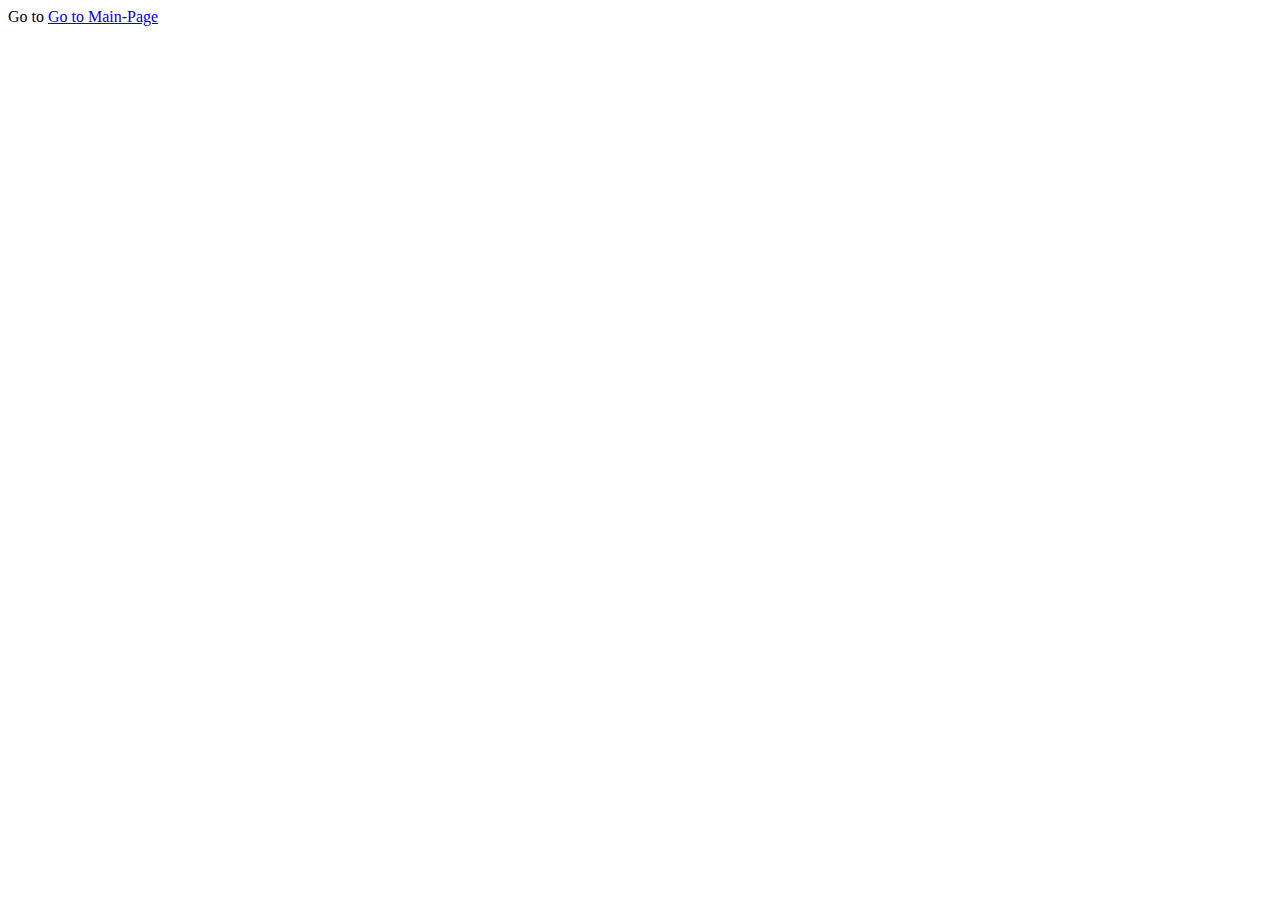
<file: index.html>
<!DOCTYPE html>
<html>
<head>
	<meta charset="utf-8">
	<meta name="viewport" content="width=device-width, initial-scale=1">
	<title>GitHub Index</title>
</head>
<body>
Go to <a href="Main-Page.html">Go to Main-Page</a>
</body>
</html>
</file>
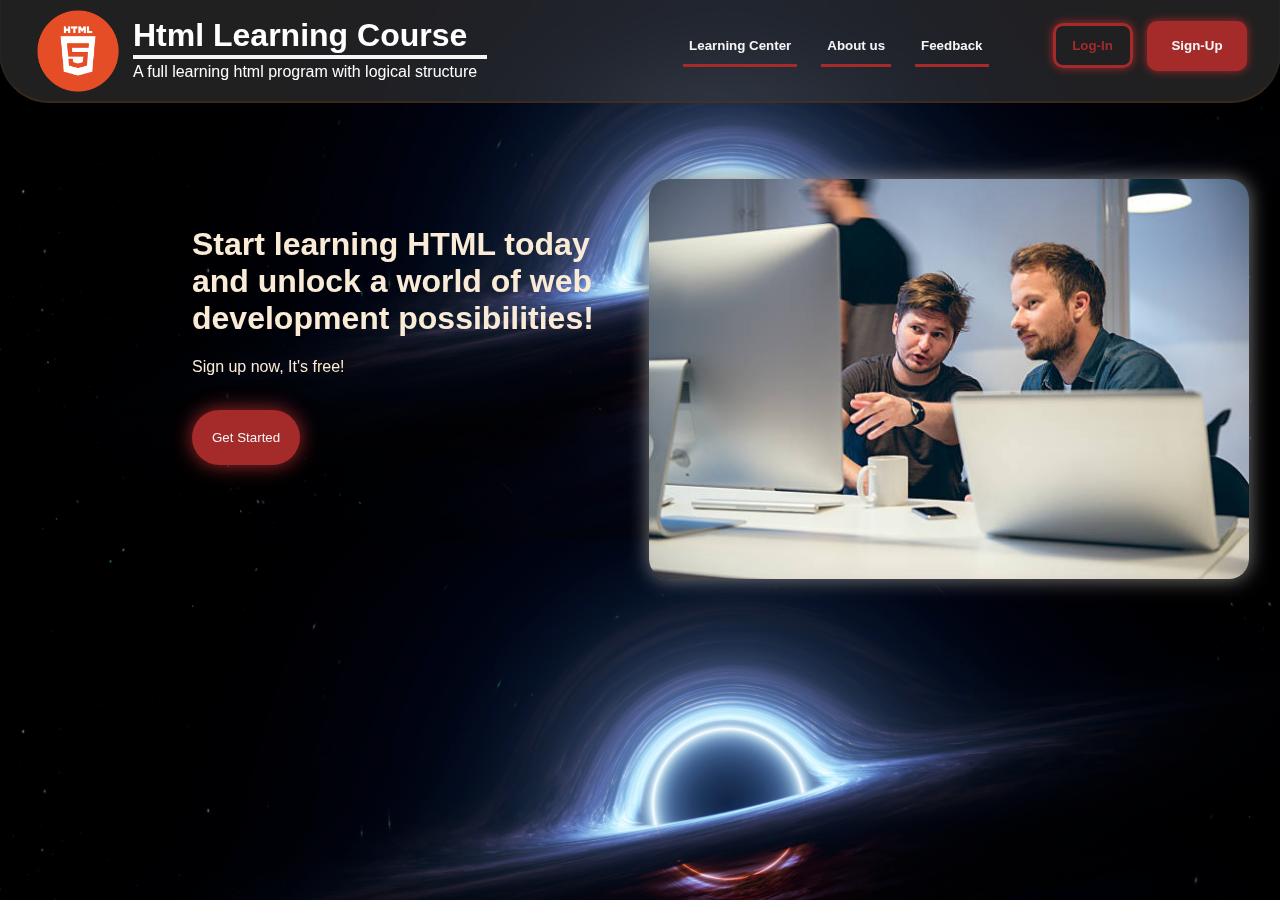
<file: Main-Page.html>
<!DOCTYPE html>
<html>
<head>
	<meta charset="utf-8">
	<meta name="viewport" content="width=device-width, initial-scale=1">
	<link rel="stylesheet" type="text/css" href="StyleSheets\Main-Page.css">
	
	<title>HTML Learning Course | HTML Structure</title>
</head>
<body>

<fieldset class="header">
<a class="Home-Page-Button" href="Main-Page.html">
<img class="logo" src="Sources\logo.png" width="90">
</a>

<div align="left" class="left-element">
<a class="Home-Page-Button" href="Main-Page.html" width=" 50">
<h1 unselectable="on" class="Title">Html Learning Course</h1>
<hr align="left">
<p class="Title">A full learning html program with logical structure</p>
</a>
</div>
<div align="right" class="right-element">
	<a href="Pages\Start-Page.html"><button class="Navigation">Learning Center</button></a>
	<a href="Pages\About-Us.html"><button class="Navigation">About us</button></a>
	<a href="Pages\Feedback-Page.html"><button class="Navigation" id="Feedback">Feedback</button></a>
<a href="Pages\Log-In.html">
	<button class="login">
		Log-In
	</button>
</a>
<a href="Pages\Sign-Up.html">
	<button class="signup">
		Sign-Up
	</button>
</a>
</div>
</fieldset>




<fieldset class="wholecontainer">
<div class="TextElements">
<h1 >Start learning HTML today<br>and unlock a world of web<br> development possibilities!</h1>
<p>Sign up now, It's free!</p>
<br>
<a href="Pages/Sign-Up.html"><button class="GetStartedButton">Get Started</button></a>
</div>
<img class= "Main-Page-Picture" src="Sources/Main-Page-Picture.jpg">
</fieldset>
</body>
</html>
</file>
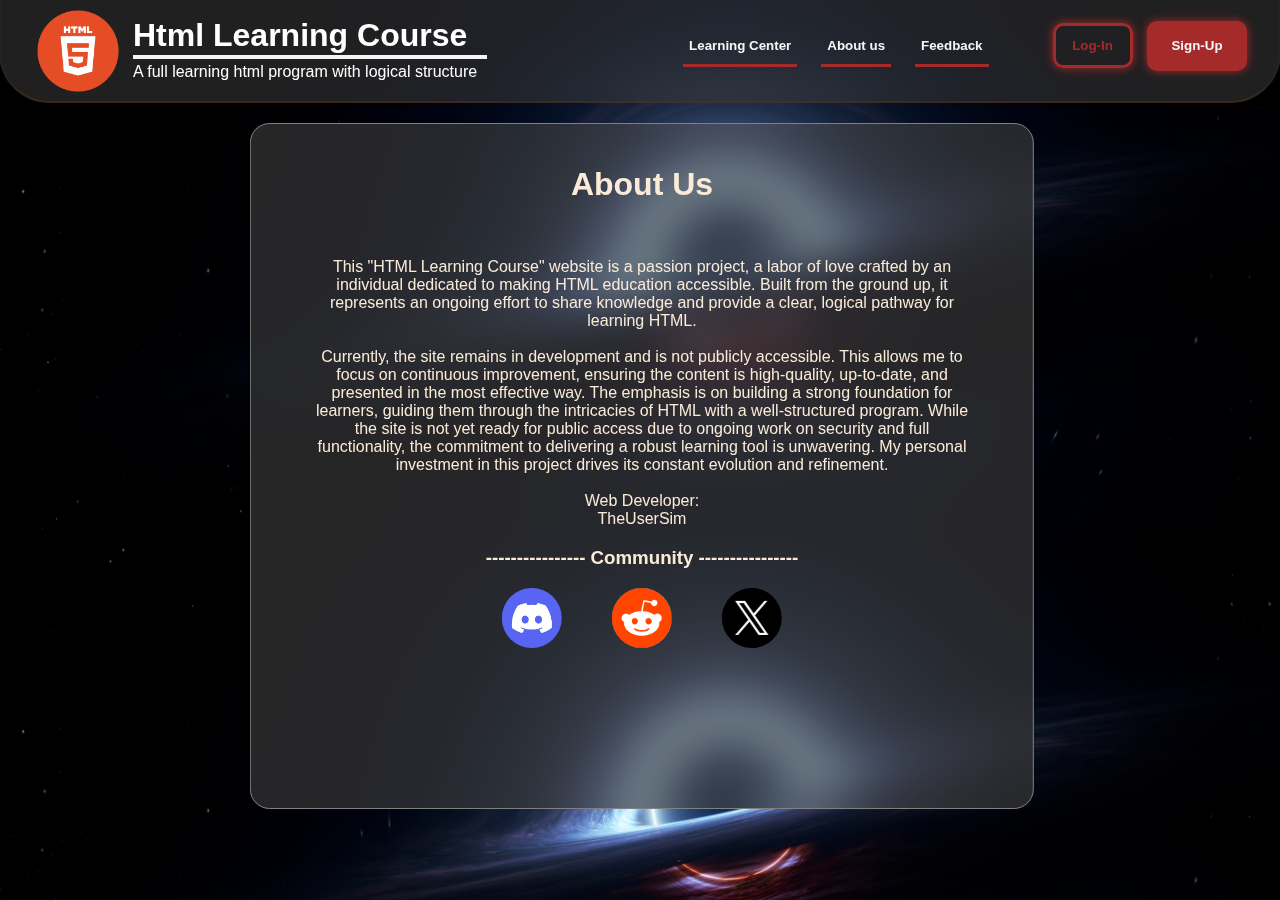
<file: Pages/About-Us.html>
<!DOCTYPE html>
<html>
<head>
	<meta charset="utf-8">
	<meta name="viewport" content="width=device-width, initial-scale=1">
	<link rel="stylesheet" type="text/css" href="..\StyleSheets\About-Us.css">
	<title>HTML Learning Course | About Us</title>
</head>
<body>

<fieldset class="header">
<a class="Home-Page-Button" href="../Main-Page.html">
<img class="logo" src="..\Sources\logo.png" width="90">
</a>

<div align="left" class="left-element">
<a class="Home-Page-Button" href="../Main-Page.html" width=" 50">
<h1 unselectable="on" class="Title">Html Learning Course</h1>
<hr align="left">
<p class="Title">A full learning html program with logical structure</p>
</a>
</div>

<div align="right" class="right-element">
	<a href="Start-Page.html"><button class="Navigation">Learning Center</button></a>
	<a href="About-Us.html"><button class="Navigation">About us</button></a>
	<a href="Feedback-Page.html"><button class="Navigation" id="Feedback">Feedback</button></a>

<a href="Log-In.html">
	<button class="login">
		Log-In
	</button>
</a>
<a href="Sign-Up.html">
	<button class="signup">
		Sign-Up
	</button>
</a>
</div>
</fieldset>

<div class="wholecontainer" align="center">
<fieldset class="midcontents">
<div class="mid-contents">
	<h1 align="center">About Us</h1><br>
	<p>This "HTML Learning Course" website is a passion project, a labor of love crafted by an individual dedicated to making HTML education accessible.  Built from the ground up, it represents an ongoing effort to share knowledge and provide a clear, logical pathway for learning HTML.
		<br>
		<br>
Currently, the site remains in development and is not publicly accessible. This allows me to focus on continuous improvement, ensuring the content is high-quality, up-to-date, and presented in the most effective way.  The emphasis is on building a strong foundation for learners, guiding them through the intricacies of HTML with a well-structured program. While the site is not yet ready for public access due to ongoing work on security and full functionality, the commitment to delivering a robust learning tool is unwavering.  My personal investment in this project drives its constant evolution and refinement.
<br><br>
Web Developer:
<br>
TheUserSim</p>
	<h3>---------------- Community ----------------</h3>
	<a href="Not-Available.html" target="_blank"><button class="CommunityLink"><img src="..\Sources\Discord-Logo.png" class="CommunityLogo" width="60" alt="Discord"></button></a>
	<a href="Not-Available.html" target="_blank"><button class="CommunityLink"><img src="..\Sources\Reddit-Logo.png" class="CommunityLogo" width="60" alt="Reddit"></button></a>
	<a href="Not-Available.html" target="_blank"><button class="CommunityLink"><img src="..\Sources\X-Logo.jpg" class="CommunityLogo" width="60" alt="Twitter"></button></a>
</div>
</fieldset>
</body>
</html>
</file>
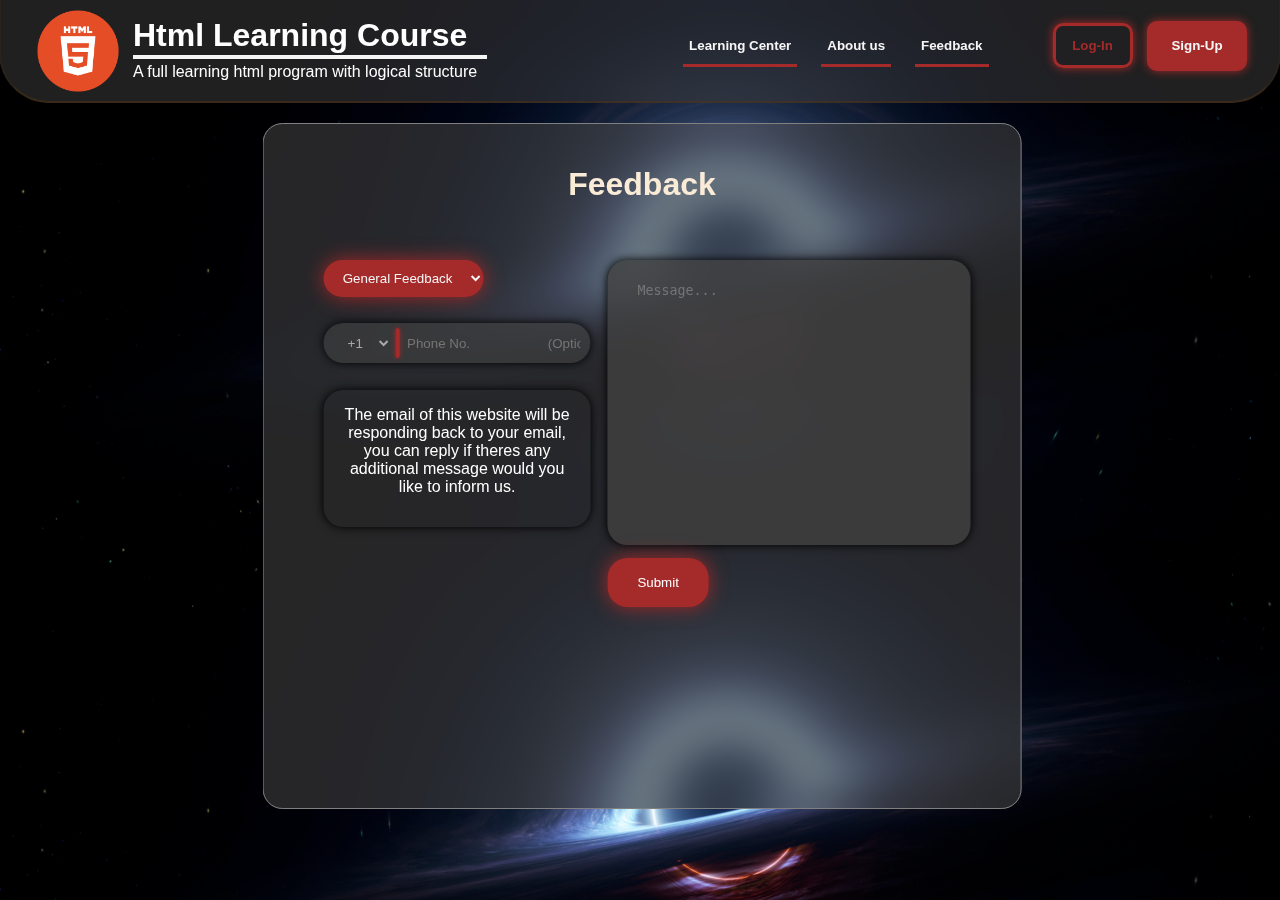
<file: Pages/Feedback-Page.html>
<!DOCTYPE html>
<html>
<head>
	<meta charset="utf-8">
	<meta name="viewport" content="width=device-width, initial-scale=1">
	<link rel="stylesheet" type="text/css" href="..\StyleSheets\Feedback-Page.css">
	<title>HTML Learning Course | Feedback</title>
</head>
<body>

<fieldset class="header">
<a class="Home-Page-Button" href="../Main-Page.html">
<img class="logo" src="..\Sources\logo.png" width="90">
</a>

<div align="left" class="left-element">
<a class="Home-Page-Button" href="../Main-Page.html" width=" 50">
<h1 unselectable="on" class="Title">Html Learning Course</h1>
<hr align="left">
<p class="Title">A full learning html program with logical structure</p>
</a>
</div>

<div align="right" class="right-element">
	<a href="Start-Page.html"><button class="Navigation">Learning Center</button></a>
	<a href="About-Us.html"><button class="Navigation">About us</button></a>
	<a href="Feedback-Page.html"><button class="Navigation" id="Feedback">Feedback</button></a>

<a href="Log-In.html">
	<button class="login">
		Log-In
	</button>
</a>
<a href="Sign-Up.html">
	<button class="signup">
		Sign-Up
	</button>
</a>
</div>

</fieldset>

<div class="wholecontainer">
<fieldset class="midcontents">
<div class="mid-contents">
	<h1 align="center" style="color: antiquewhite;">Feedback</h1><br>
	<br>
	<form>
	<select class="Select">
		<option class="Option">General Feedback</option>
		<option class="Option">Bug Report</option>
		<option class="Option">Suggestion</option>
		<option class="Option">Content Request</option>
	</select>
	<div class="PhoneNumber">
	<hr class="InputNumberSeparation">
	<select class="CountryCode">
        <option value="+1">+1</option>
<option value="+1">+1</option>
<option value="+20">+20</option>
<option value="+212">+212</option>
<option value="+213">+213</option>
<option value="+216">+216</option>
<option value="+218">+218</option>
<option value="+220">+220</option>
<option value="+221">+221</option>
<option value="+222">+222</option>
<option value="+223">+223</option>
<option value="+224">+224</option>
<option value="+225">+225</option>
<option value="+226">+226</option>
<option value="+227">+227</option>
<option value="+228">+228</option>
<option value="+229">+229</option>
<option value="+230">+230</option>
<option value="+231">+231</option>
<option value="+232">+232</option>
<option value="+233">+233</option>
<option value="+234">+234</option>
<option value="+235">+235</option>
<option value="+236">+236</option>
<option value="+237">+237</option>
<option value="+238">+238</option>
<option value="+239">+239</option>
<option value="+240">+240</option>
<option value="+241">+241</option>
<option value="+242">+242</option>
<option value="+243">+243</option>
<option value="+244">+244</option>
<option value="+245">+245</option>
<option value="+246">+246</option>
<option value="+247">+247</option>
<option value="+248">+248</option>
<option value="+249">+249</option>
<option value="+250">+250</option>
<option value="+251">+251</option>
<option value="+252">+252</option>
<option value="+253">+253</option>
<option value="+254">+254</option>
<option value="+255">+255</option>
<option value="+256">+256</option>
<option value="+257">+257</option>
<option value="+258">+258</option>
<option value="+259">+259</option>
<option value="+260">+260</option>
<option value="+261">+261</option>
<option value="+262">+262</option>
<option value="+263">+263</option>
<option value="+264">+264</option>
<option value="+265">+265</option>
<option value="+266">+266</option>
<option value="+267">+267</option>
<option value="+268">+268</option>
<option value="+269">+269</option>
<option value="+27">+27</option>
<option value="+290">+290</option>
<option value="+291">+291</option>
<option value="+297">+297</option>
<option value="+298">+298</option>
<option value="+299">+299</option>
<option value="+30">+30</option>
<option value="+31">+31</option>
<option value="+32">+32</option>
<option value="+33">+33</option>
<option value="+34">+34</option>
<option value="+350">+350</option>
<option value="+351">+351</option>
<option value="+352">+352</option>
<option value="+353">+353</option>
<option value="+354">+354</option>
<option value="+355">+355</option>
<option value="+356">+356</option>
<option value="+357">+357</option>
<option value="+358">+358</option>
<option value="+359">+359</option>
<option value="+36">+36</option>
<option value="+370">+370</option>
<option value="+371">+371</option>
<option value="+372">+372</option>
<option value="+373">+373</option>
<option value="+374">+374</option>
<option value="+375">+375</option>
<option value="+376">+376</option>
<option value="+377">+377</option>
<option value="+378">+378</option>
<option value="+379">+379</option>
<option value="+380">+380</option>
<option value="+381">+381</option>
<option value="+382">+382</option>
<option value="+385">+385</option>
<option value="+386">+386</option>
<option value="+387">+387</option>
<option value="+389">+389</option>
<option value="+39">+39</option>
<option value="+40">+40</option>
<option value="+41">+41</option>
<option value="+420">+420</option>
<option value="+421">+421</option>
<option value="+423">+423</option>
<option value="+43">+43</option>
<option value="+44">+44</option>
<option value="+45">+45</option>
<option value="+46">+46</option>
<option value="+47">+47</option>
<option value="+48">+48</option>
<option value="+49">+49</option>
<option value="+500">+500</option>
<option value="+501">+501</option>
<option value="+502">+502</option>
<option value="+503">+503</option>
<option value="+504">+504</option>
<option value="+505">+505</option>
<option value="+506">+506</option>
<option value="+507">+507</option>
<option value="+508">+508</option>
<option value="+509">+509</option>
<option value="+51">+51</option>
<option value="+52">+52</option>
<option value="+53">+53</option>
<option value="+54">+54</option>
<option value="+55">+55</option>
<option value="+56">+56</option>
<option value="+57">+57</option>
<option value="+58">+58</option>
<option value="+590">+590</option>
<option value="+591">+591</option>
<option value="+592">+592</option>
<option value="+593">+593</option>
<option value="+594">+594</option>
<option value="+595">+595</option>
<option value="+596">+596</option>
<option value="+597">+597</option>
<option value="+598">+598</option>
<option value="+599">+599</option>
<option value="+60">+60</option>
<option value="+61">+61</option>
<option value="+62">+62</option>
<option value="+63">+63</option>
<option value="+64">+64</option>
<option value="+65">+65</option>
<option value="+66">+66</option>
<option value="+670">+670</option>
<option value="+671">+671</option>
<option value="+672">+672</option>
<option value="+673">+673</option>
<option value="+674">+674</option>
<option value="+675">+675</option>
<option value="+676">+676</option>
<option value="+677">+677</option>
<option value="+678">+678</option>
<option value="+679">+679</option>
<option value="+680">+680</option>
<option value="+681">+681</option>
<option value="+682">+682</option>
<option value="+683">+683</option>
<option value="+684">+684</option>
<option value="+685">+685</option>
<option value="+686">+686</option>
<option value="+687">+687</option>
<option value="+688">+688</option>
<option value="+689">+689</option>
<option value="+690">+690</option>
<option value="+691">+691</option>
<option value="+692">+692</option>
<option value="+693">+693</option>
<option value="+694">+694</option>
<option value="+695">+695</option>
<option value="+696">+696</option>
<option value="+697">+697</option>
<option value="+698">+698</option>
<option value="+699">+699</option>
<option value="+800">+800</option>
<option value="+808">+808</option>
<option value="+81">+81</option>
<option value="+82">+82</option>
<option value="+84">+84</option>
<option value="+850">+850</option>
<option value="+852">+852</option>
<option value="+853">+853</option>
<option value="+855">+855</option>
<option value="+856">+856</option>
<option value="+86">+86</option>
<option value="+870">+870</option>
<option value="+878">+878</option>
<option value="+880">+880</option>
<option value="+881">+881</option>
<option value="+882">+882</option>
<option value="+883">+883</option>
<option value="+886">+886</option>
<option value="+888">+888</option>
<option value="+90">+90</option>
<option value="+91">+91</option>
<option value="+92">+92</option>
<option value="+93">+93</option>
<option value="+94">+94</option>
<option value="+95">+95</option>
<option value="+960">+960</option>
<option value="+961">+961</option>
<option value="+962">+962</option>
<option value="+963">+963</option>
<option value="+964">+964</option>
<option value="+965">+965</option>
<option value="+966">+966</option>
<option value="+967">+967</option>
<option value="+968">+968</option>
<option value="+969">+969</option>
<option value="+970">+970</option>
<option value="+971">+971</option>
<option value="+972">+972</option>
<option value="+973">+973</option>
<option value="+974">+974</option>
<option value="+975">+975</option>
<option value="+976">+976</option>
<option value="+977">+977</option>
<option value="+978">+978</option>
<option value="+979">+979</option>
<option value="+98">+98</option>
<option value="+992">+992</option>
<option value="+993">+993</option>
<option value="+994">+994</option>
<option value="+995">+995</option>
<option value="+996">+996</option>
<option value="+998">+998</option>
<option value="+999">+999</option>
	</select>
	<input class="PhoneInput" type="text" placeholder="Phone No.                     (Optional)">
	</div>
	<div class="Reminder">
		<p>The email of this website will be responding back to your email, you can reply if theres any additional message would you like to inform us.</p>
	</div>
	<textarea class="Message" placeholder="Message..." required></textarea>
	<br>
	<button class="Send">Submit</button>
	</form>
</div>
</fieldset>


</body>
</html>
</file>
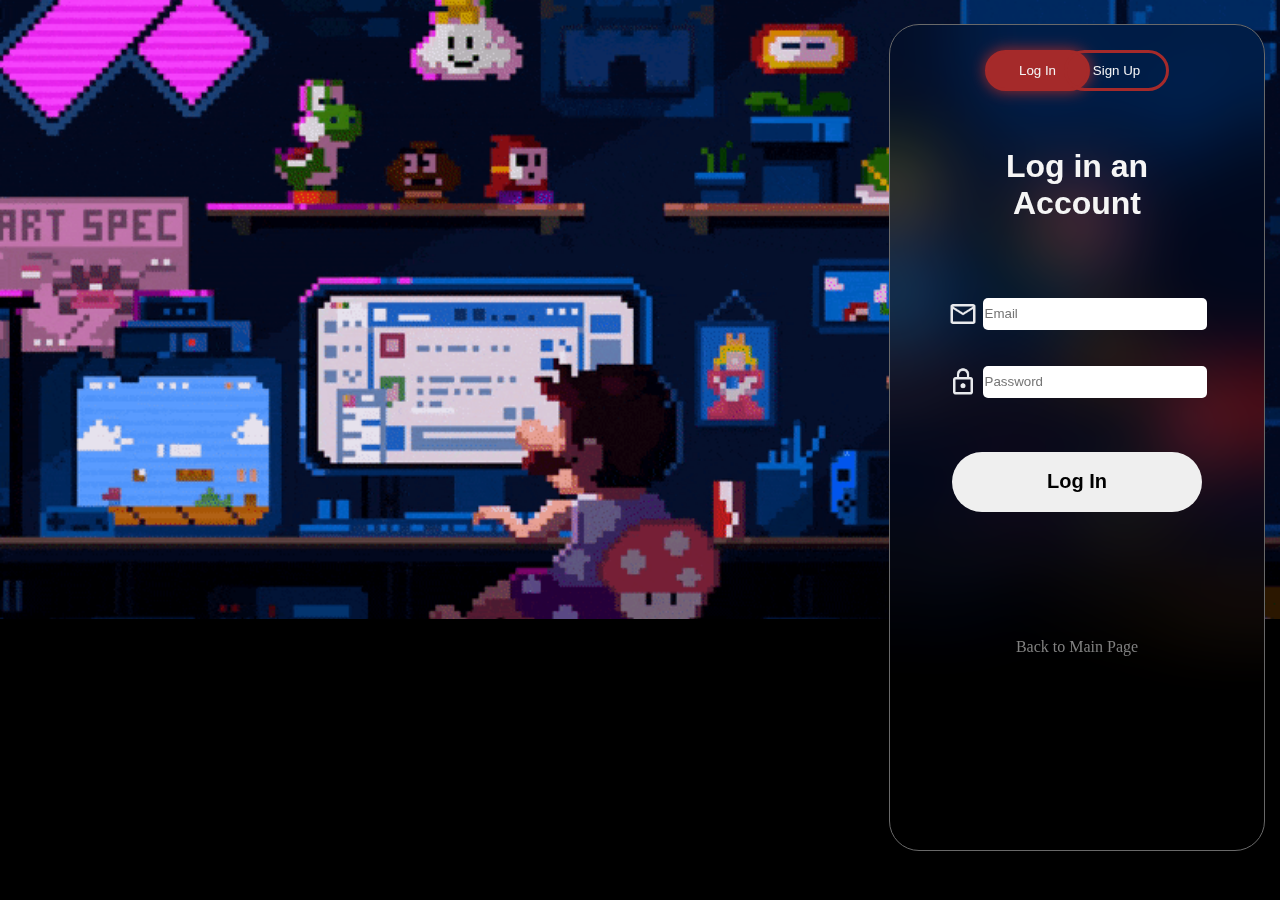
<file: Pages/Log-In.html>
<!DOCTYPE html>
<html>
<head>
	<meta charset="utf-8">
	<meta name="viewport" content="width=device-width, initial-scale=1">
	<link rel="stylesheet" type="text/css" href="..\StyleSheets\Log-In.css">
	<title>HTML Learning Course | Log In</title>
</head>
<body>
	<fieldset class="FormContainer" align="center">
		<button class="LogIn">
			Log In
		</button>
		<a href="Sign-Up.html"><button class="Register">
			Sign Up
		</button></a>
		<br><br><br>
		<h1>Log in an<br> Account</h1><br><br><br>
		<form>
		<img src="..\Sources\Mail.png" width="30" class="Icons" align="center"><input type="email" placeholder="Email" required><br><br><br>
		<img src="..\Sources\Lock.png" width="30" class="Icons" align="center"><input type="Password" placeholder="Password" required><br><br><br><br>
		<a href="Not-Available.html"><button class="RegisterButton">Log In</button></a><br><br><br><br><br><br><br><br>
		</form>
		<a class="MainPage" href="../Main-Page.html">Back to Main Page</a>
</fieldset>
</video>
</body>
</html>
</file>
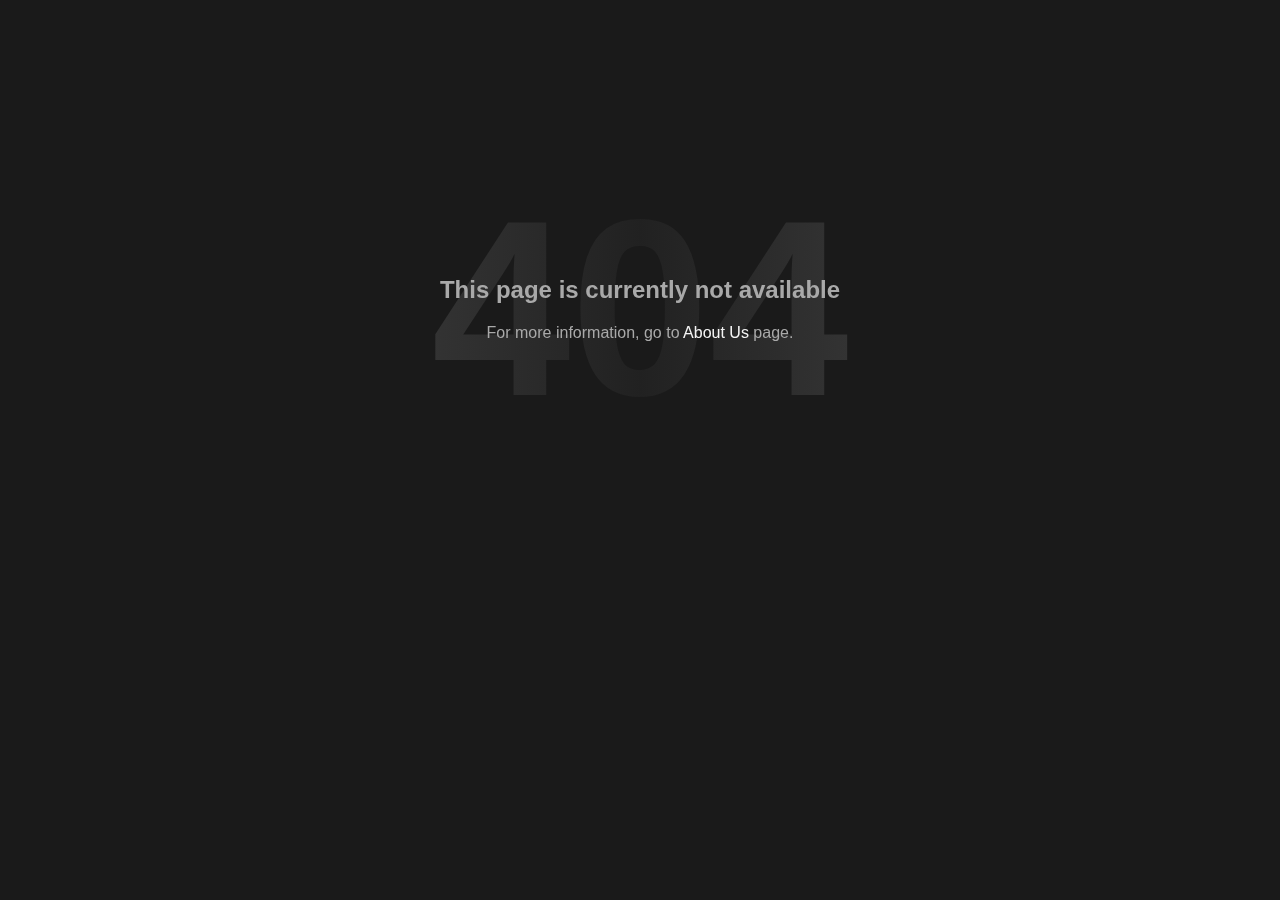
<file: Pages/Not-Available.html>
<!DOCTYPE html>
<html>
<head>
	<meta charset="utf-8">
	<meta name="viewport" content="width=device-width, initial-scale=1">
	<title>Unavailable</title>
</head>
<body>
	<style type="text/css">
		body {
			user-select: none;
			background-color: hsl(0, 0%, 10%);
			font-family: sans-serif;
			display: flex;
			justify-content: center;
			align-items: center;
			min-height: 600px;
		}

		fieldset {
			border: none;
			height: 100px;
			color: darkgrey;
		}

		a {
			text-decoration: none;
			color: whitesmoke;
		}

		h1 {
			font-size: 250px;
			position: fixed;
			z-index: -1;
			background-image: linear-gradient(to right, hsl(0, 0%, 20%), hsl(0, 0%, 13%), hsl(0, 0%, 20%));
			-webkit-background-clip: text;
			color: transparent;
		}
	</style>
<h1>404</h1>
<fieldset align="center">
<h2>This page is currently not available</h2>
<p>For more information, go to <a href="About-Us.html">About Us</a> page.</p>
</fieldset>
</body>
</html>
</file>
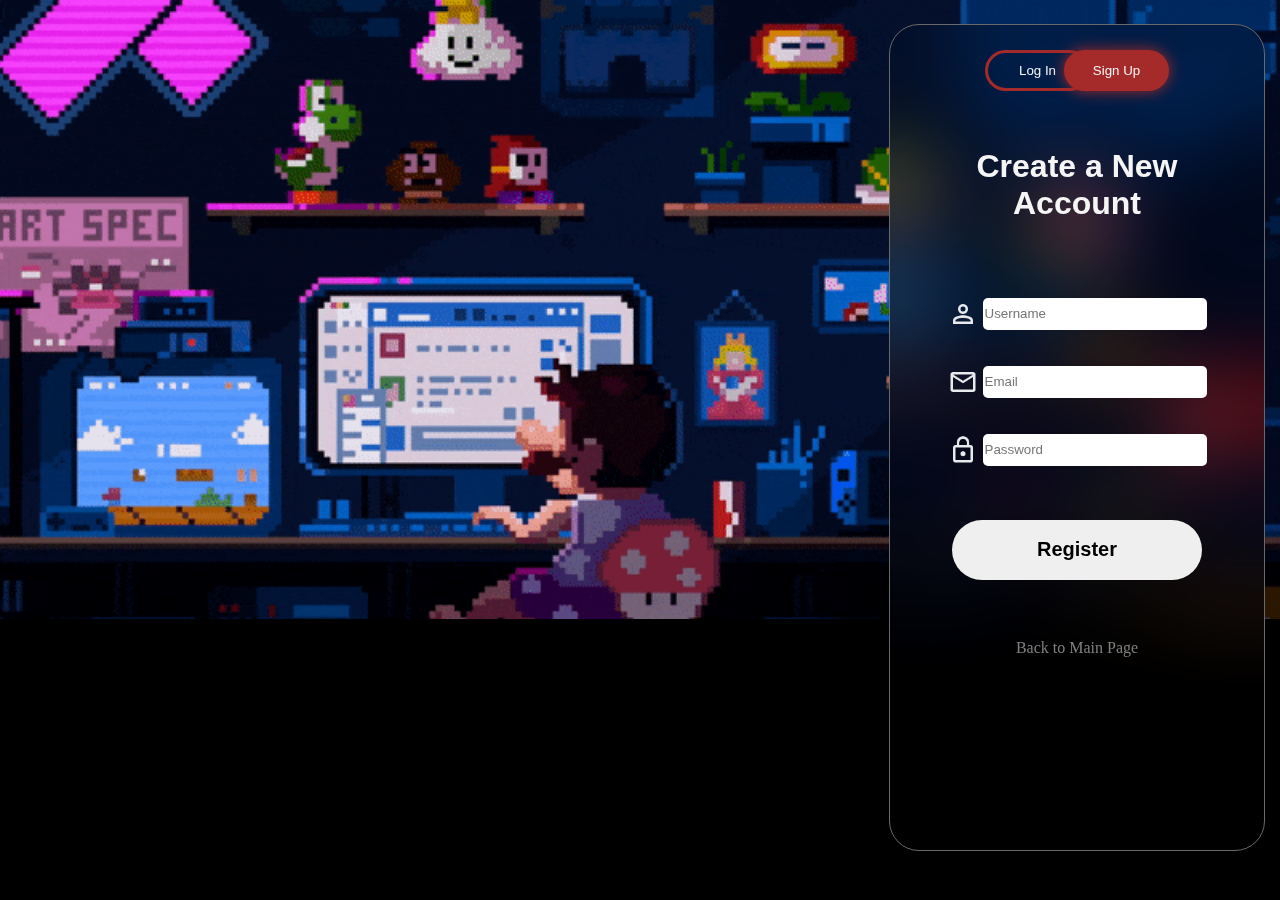
<file: Pages/Sign-Up.html>
<!DOCTYPE html>
<html>
<head>
	<meta charset="utf-8">
	<meta name="viewport" content="width=device-width, initial-scale=1">
	<link rel="stylesheet" type="text/css" href="..\StyleSheets\Sign-Up.css">
	<title>HTML Learning Course | Sign up</title>
</head>
<body>
	<fieldset class="FormContainer" align="center">
		<a href="Log-In.html"><button class="LogIn">
			Log In
		</button></a>
		<button class="Register">
			Sign Up
		</button>
		<br><br><br>
		<h1>Create a New<br> Account</h1><br><br><br>
		<form>
		<img src="..\Sources\Person.png" width="30" class="Icons" align="center"><input name="Text" type="text" placeholder="Username" required><br><br><br>
		<img src="..\Sources\Mail.png" width="30" class="Icons" align="center"><input name="Email" type="email" placeholder="Email" required><br><br><br>
		<img src="..\Sources\Lock.png" width="30" class="Icons" align="center"><input name="Password" type="Password" placeholder="Password" required><br><br><br><br>
		<a href="Not-Available.html"><button class="RegisterButton">Register</button></a><br><br><br><br>
		</form>
		<a class="MainPage" href="../Main-Page.html">Back to Main Page</a>
</fieldset>
</video>
</body>
</html>
</file>
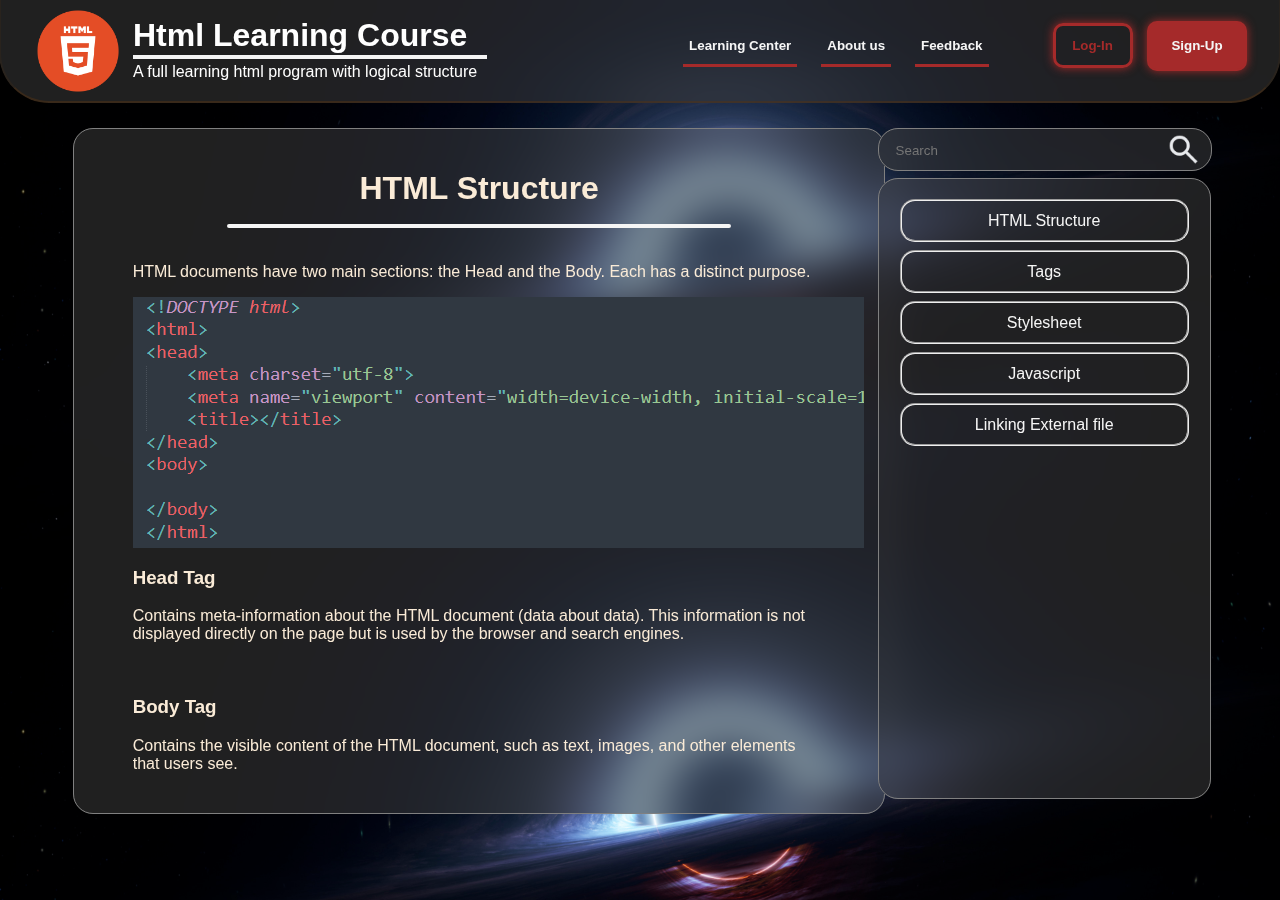
<file: Pages/Topics/HTML-Structure-Page.html>
<!DOCTYPE html>
<html>
<head>
	<meta charset="utf-8">
	<meta name="viewport" content="width=device-width, initial-scale=1">
	<link rel="stylesheet" type="text/css" href="..\..\StyleSheets\HTML-Structure-Page.css">
	<title>HTML Learning Course | HTML Structure</title>
</head>
<body>

<fieldset class="header">
<a class="Home-Page-Button" href="../../Main-Page.html">
<img class="logo" src="..\..\Sources\logo.png" width="90">
</a>

<div align="left" class="left-element">
<a class="Home-Page-Button" href="../../Main-Page.html" width=" 50">
<h1 unselectable="on" class="Title">Html Learning Course</h1>
<hr align="left">
<p class="Title">A full learning html program with logical structure</p>
</a>
</div>

<div align="right" class="right-element">
	<a href="../Start-Page.html"><button class="Navigation">Learning Center</button></a>
	<a href="../About-Us.html"><button class="Navigation">About us</button></a>
	<a href="../Feedback-Page.html"><button class="Navigation" id="Feedback">Feedback</button></a>
	
<a href="../Log-In.html">
	<button class="login">
		Log-In
	</button>
</a>
<a href="../Sign-up.html">
	<button class="signup">
		Sign-Up
	</button>
</a>
</div>
</fieldset>

<div class="wholecontainer">
<fieldset class="midcontents">
<div class="mid-contents">
	<h1 align="center">HTML Structure</h1>
	<hr class="Title-Content-Separation">
	<br>
	<p>HTML documents have two main sections: the Head and the Body. Each has a distinct purpose.</p>
	<img src="..\..\Sources\HTML-Structure.png" align="center">
	<h3></h3>
	<h3>Head Tag</h3>
	<p>Contains meta-information about the HTML document (data about data). This information is not displayed directly on the page but is used by the browser and search engines.</p>
	<br>
	<h3>Body Tag</h3>
	<p>Contains the visible content of the HTML document, such as text, images, and other elements that users see.</p>
</div>
</fieldset>
<fieldset class="rightcontents">
	<div class="right-contents" id="episodeList" align="center">
	<a class="episodes" href="HTML-Structure-Page.html"><fieldset class="episodes-container" id="IndividualEpisode">HTML Structure</fieldset></a><br>
	<a class="episodes" href="Tags-Page.html"><fieldset class="episodes-container" id="IndividualEpisode">Tags</fieldset></a><br>
	<a class="episodes" href="Stylesheet-Page.html"><fieldset class="episodes-container" id="IndividualEpisode">Stylesheet</fieldset></a><br>
	<a class="episodes" href="Javascript-Page.html"><fieldset class="episodes-container" id="IndividualEpisode">Javascript</fieldset></a><br>
	<a class="episodes" href="Linking-External-File-Page.html"><fieldset class="episodes-container" id="IndividualEpisode">Linking External file</fieldset></a><br>
</div>
</fieldset>

<fieldset class="search-container">
	<input type="search" class="SearchText" id="searchInput" placeholder="Search">
	<button class="SearchButton">
		<img src="..\..\Sources\Search.png" width="37">
	</button>
</fieldset>
</div>

<script>
  const searchInput = document.getElementById('searchInput');
  const episodeList = document.getElementById('episodeList');
  const episodes = episodeList.querySelectorAll('.episodes'); // Select all episode links

  searchInput.addEventListener('input', function(event) {
    const searchTerm = event.target.value.toLowerCase();

    episodes.forEach(episode => {
      const episodeText = episode.textContent.toLowerCase(); // Get text content of the fieldset
      const fieldset = episode.querySelector('.episodes-container');  // Get the fieldset

      if (episodeText.includes(searchTerm)) {
        fieldset.style.display = 'block'; // Show the fieldset if it matches
      } else {
        fieldset.style.display = 'none';  // Hide it otherwise
      }
    });
  });
</script>
</body>
</html>
</file>
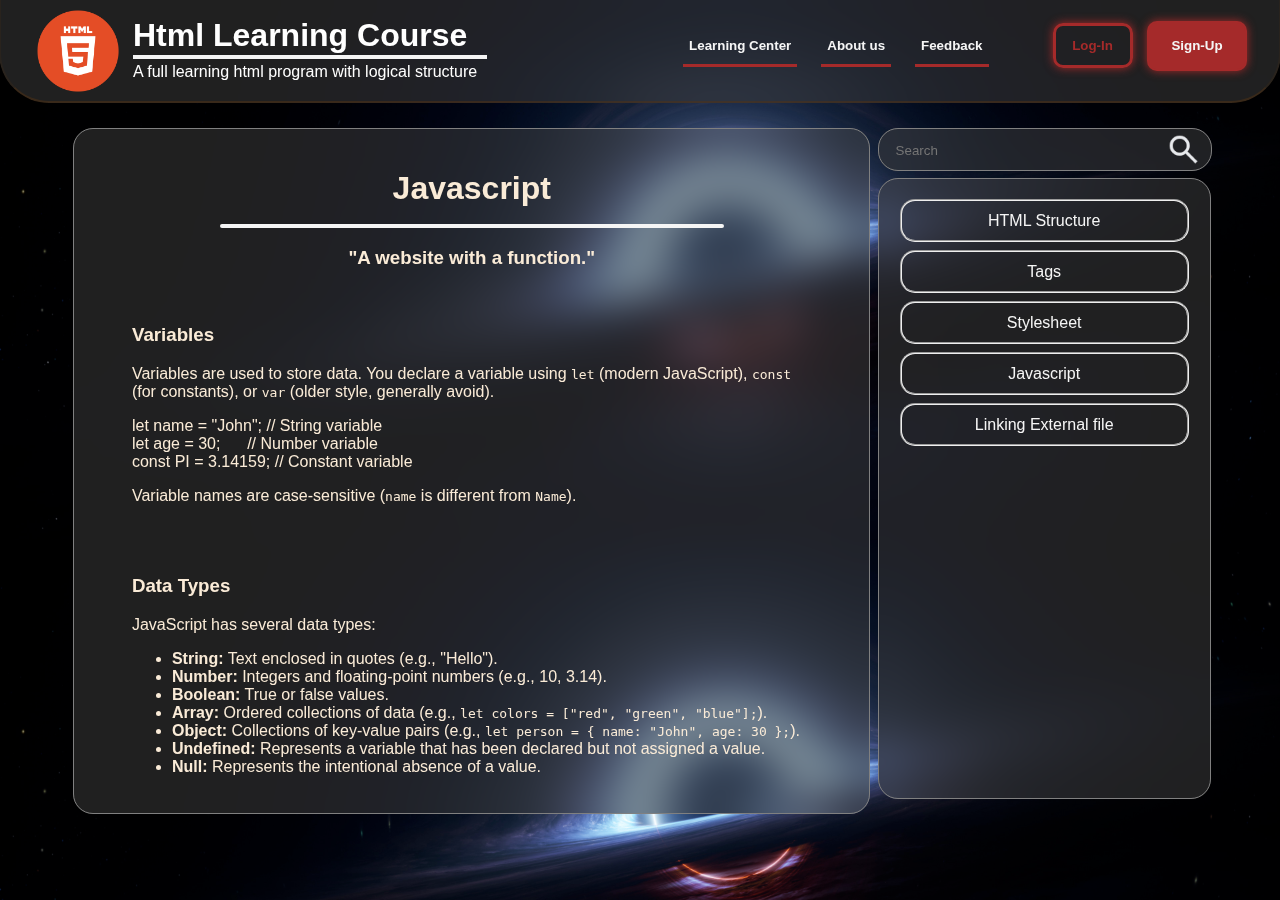
<file: Pages/Topics/Javascript-Page.html>
<!DOCTYPE html>
<html>
<head>
	<meta charset="utf-8">
	<meta name="viewport" content="width=device-width, initial-scale=1">
	<link rel="stylesheet" type="text/css" href="..\..\StyleSheets\Javascript-Page.css">
	<title>HTML Learning Course | Javascript</title>
</head>
<body>

<fieldset class="header">
<a class="Home-Page-Button" href="../../Main-Page.html">
<img class="logo" src="..\..\Sources\logo.png" width="90">
</a>

<div align="left" class="left-element">
<a class="Home-Page-Button" href="../../Main-Page.html" width=" 50">
<h1 unselectable="on" class="Title">Html Learning Course</h1>
<hr align="left">
<p class="Title">A full learning html program with logical structure</p>
</a>
</div>

<div align="right" class="right-element">
	<a href="../Start-Page.html"><button class="Navigation">Learning Center</button></a>
	<a href="../About-Us.html"><button class="Navigation">About us</button></a>
	<a href="../Feedback-Page.html"><button class="Navigation" id="Feedback">Feedback</button></a>
	
<a href="../Log-In.html">
	<button class="login">
		Log-In
	</button>
</a>
<a href="../Sign-Up.html">
	<button class="signup">
		Sign-Up
	</button>
</a>
</div>
</fieldset>

<div class="wholecontainer">
<fieldset class="midcontents">

<div class="mid-contents">
	<h1 align="center">Javascript</h1>
	<hr class="Title-Content-Separation">
	<h3 align="center">"A website with a function."</h3>
	<br>
<h3>Variables</h3>

<p>Variables are used to store data.  You declare a variable using <code>let</code> (modern JavaScript), <code>const</code> (for constants), or <code>var</code> (older style, generally avoid).</p>

<pre>let name = "John"; // String variable
let age = 30;      // Number variable
const PI = 3.14159; // Constant variable
</pre>

<p>Variable names are case-sensitive (<code>name</code> is different from <code>Name</code>).</p>

<br><br>
<h3>Data Types</h3>

<p>JavaScript has several data types:</p>

<ul>
  <li><b>String:</b> Text enclosed in quotes (e.g., "Hello").</li>
  <li><b>Number:</b> Integers and floating-point numbers (e.g., 10, 3.14).</li>
  <li><b>Boolean:</b> True or false values.</li>
  <li><b>Array:</b> Ordered collections of data (e.g., <code>let colors = ["red", "green", "blue"];</code>).</li>
  <li><b>Object:</b> Collections of key-value pairs (e.g., <code>let person = { name: "John", age: 30 };</code>).</li>
  <li><b>Undefined:</b> Represents a variable that has been declared but not assigned a value.</li>
  <li><b>Null:</b> Represents the intentional absence of a value.</li>
</ul>

<br><br>
<h3>Operators</h3>

<p>Operators perform actions on data:</p>

<ul>
  <li><b>Arithmetic:</b> <code>+</code> (addition), <code>-</code> (subtraction), <code>*</code> (multiplication), <code>/</code> (division), <code>%</code> (modulo).</li>
  <li><b>Assignment:</b> <code>=</code> (assignment), <code>+=</code> (add and assign), <code>-=</code> (subtract and assign).</li>
  <li><b>Comparison:</b> <code>==</code> (equal to), <code>===</code> (strict equal to), <code>!=</code> (not equal to), <code>></code> (greater than), <code>&lt;</code> (less than), <code>>=</code> (greater than or equal to), <code>&lt;=</code> (less than or equal to).</li>
  <li><b>Logical:</b> <code>&&</code> (AND), <code>||</code> (OR), <code>!</code> (NOT).</li>
</ul>

<br><br>
<h3>Functions</h3>

<p>Functions are blocks of code that perform a specific task.  They are defined using the <code>function</code> keyword (older style) or arrow function syntax (modern).</p>

<pre>// Older style function
function greet(name) {
  return "Hello, " + name + "!";
}

// Arrow function (more concise)
const greet = (name) => "Hello, " + name + "!";

let message = greet("Alice"); // Calling the function
console.log(message); // Output: Hello, Alice!

</pre>

<br><br>
<h3>Conditional Statements</h3>

<p>Conditional statements allow you to make decisions in your code.</p>

<pre>let age = 20;

if (age >= 18) {
  console.log("You are an adult.");
} else {
  console.log("You are a minor.");
}</pre>

<br><br>
<h3>Loops</h3>

<p>Loops are used to repeat code.</p>

<p><b>For loop:</b></p>
<pre>for (let i = 0; i < 5; i++) {
  console.log(i); // Output: 0, 1, 2, 3, 4
}</pre>

<p><b>While loop:</b></p>
<pre>let i = 0;
while (i < 5) {
  console.log(i); // Output: 0, 1, 2, 3, 4
  i++;
}</pre>

<br><br>
<h3>Comments</h3>

<p>Comments are used to explain your code.  They are ignored by the JavaScript interpreter.</p>

<pre>// This is a single-line comment.

/* This is a
multi-line comment. */
</pre>
</div>


</fieldset>
<fieldset class="rightcontents">
	<div class="right-contents" id="episodeList" align="center">
	<a class="episodes" href="HTML-Structure-Page.html"><fieldset class="episodes-container" id="IndividualEpisode">HTML Structure</fieldset></a><br>
	<a class="episodes" href="Tags-Page.html"><fieldset class="episodes-container" id="IndividualEpisode">Tags</fieldset></a><br>
	<a class="episodes" href="Stylesheet-Page.html"><fieldset class="episodes-container" id="IndividualEpisode">Stylesheet</fieldset></a><br>
	<a class="episodes" href="Javascript-Page.html"><fieldset class="episodes-container" id="IndividualEpisode">Javascript</fieldset></a><br>
	<a class="episodes" href="Linking-External-File-Page.html"><fieldset class="episodes-container" id="IndividualEpisode">Linking External file</fieldset></a><br>
</div>
</fieldset>

<fieldset class="search-container">
	<input type="search" class="SearchText" id="searchInput" placeholder="Search">
	<button class="SearchButton">
		<img src="..\..\Sources\Search.png" width="37">
	</button>
</fieldset>
</div>

<script>
  const searchInput = document.getElementById('searchInput');
  const episodeList = document.getElementById('episodeList');
  const episodes = episodeList.querySelectorAll('.episodes'); // Select all episode links

  searchInput.addEventListener('input', function(event) {
    const searchTerm = event.target.value.toLowerCase();

    episodes.forEach(episode => {
      const episodeText = episode.textContent.toLowerCase(); // Get text content of the fieldset
      const fieldset = episode.querySelector('.episodes-container');  // Get the fieldset

      if (episodeText.includes(searchTerm)) {
        fieldset.style.display = 'block'; // Show the fieldset if it matches
      } else {
        fieldset.style.display = 'none';  // Hide it otherwise
      }
    });
  });
</script>
</body>
</html>
</file>
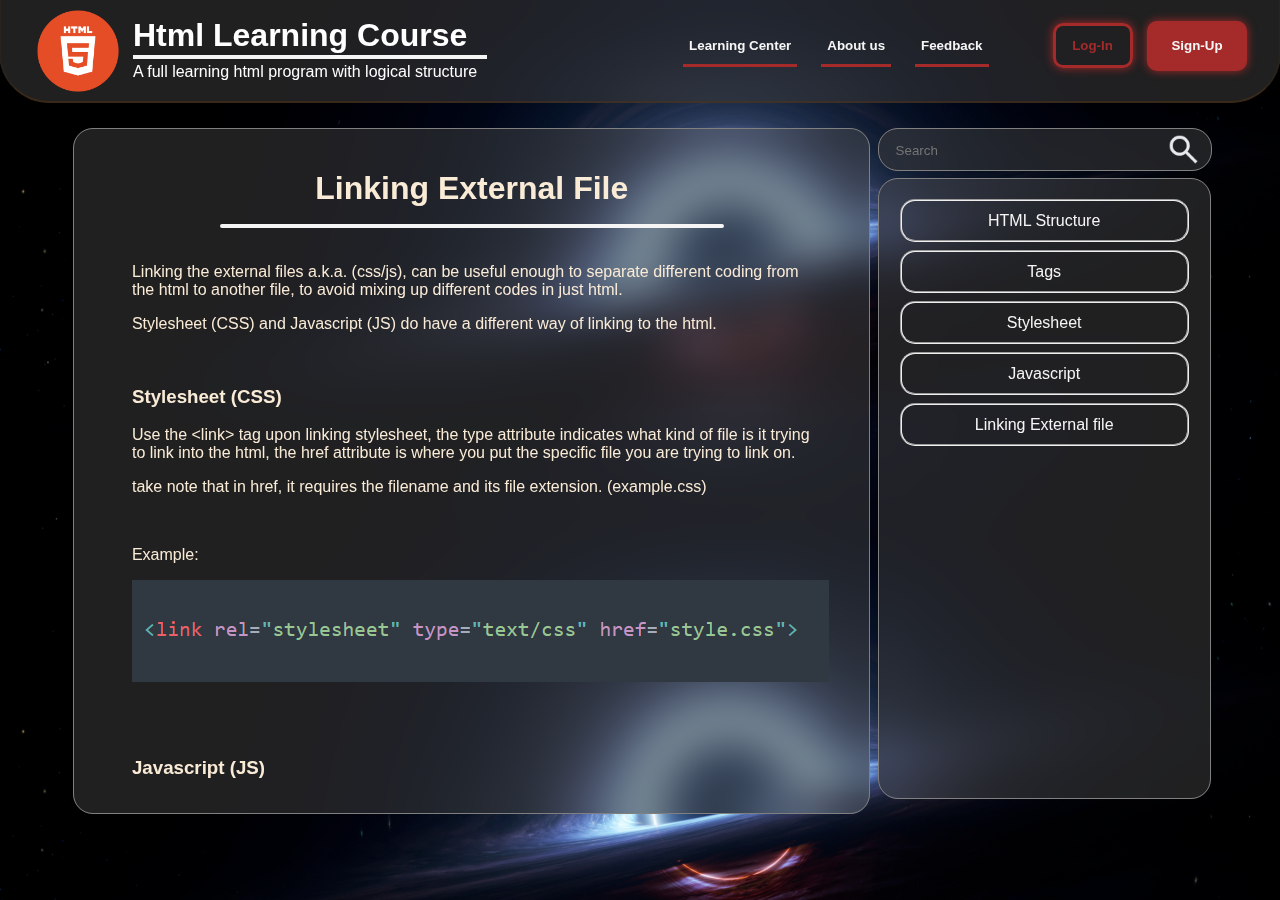
<file: Pages/Topics/Linking-External-File-Page.html>
<!DOCTYPE html>
<html>
<head>
	<meta charset="utf-8">
	<meta name="viewport" content="width=device-width, initial-scale=1">
	<link rel="stylesheet" type="text/css" href="..\..\StyleSheets\Linking-External-File-Page.css">
	<title>HTML Learning Course | Linking External File</title>
</head>
<body>

<fieldset class="header">
<a class="Home-Page-Button" href="../../Main-Page.html">
<img class="logo" src="..\..\Sources\logo.png" width="90">
</a>

<div align="left" class="left-element">
<a class="Home-Page-Button" href="../../Main-Page.html" width=" 50">
<h1 unselectable="on" class="Title">Html Learning Course</h1>
<hr align="left">
<p class="Title">A full learning html program with logical structure</p>
</a>
</div>

<div align="right" class="right-element">
	<a href="../Start-Page.html"><button class="Navigation">Learning Center</button></a>
	<a href="../About-Us.html"><button class="Navigation">About us</button></a>
	<a href="../Feedback-Page.html"><button class="Navigation" id="Feedback">Feedback</button></a>
	
<a href="../Log-In.html">
	<button class="login">
		Log-In
	</button>
</a>
<a href="../Sign-Up.html">
	<button class="signup">
		Sign-Up
	</button>
</a>
</div>
</fieldset>

<div class="wholecontainer">
<fieldset class="midcontents">
<div class="mid-contents">
	<h1 align="center">Linking External File</h1>
	<hr class="Title-Content-Separation">
	<br>
	<p>Linking the external files a.k.a. (css/js), can be useful enough to separate different coding from the html to another file, to avoid mixing up different codes in just html.</p> 
	<p>Stylesheet (CSS) and Javascript (JS) do have a different way of linking to the html.</p>
	<br>
	<h3>Stylesheet (CSS)</h3>
	<p>Use the &lt;link&gt; tag upon linking stylesheet, the type attribute indicates what kind of file is it trying to link into the html, the href attribute is where you put the specific file you are trying to link on.</p>
	<p>take note that in href, it requires the filename and its file extension. (example.css)</p>
	<br>
	<p>Example:</p>
	<img src="..\..\Sources\stylesheet-link.png">
	<p></p>
	<br>
	<br>
	<h3>Javascript (JS)</h3>
	<p>Instead of using the &lt;link&gt; tag, it uses the &lt;script&gt; tag to link the file into the html. And the src attribute is likely the similar version of &lt;link&gt; href attribute.</p>
	<p>the script won't work unless it is put on the bottom of the body tag</p>
	<br>
	<p>Example:</p>
	<img src="..\..\Sources\Javascript-link.png">
</div>
</fieldset>
<fieldset class="rightcontents">
	<div class="right-contents" id="episodeList" align="center">
	<a class="episodes" href="HTML-Structure-Page.html"><fieldset class="episodes-container" id="IndividualEpisode">HTML Structure</fieldset></a><br>
	<a class="episodes" href="Tags-Page.html"><fieldset class="episodes-container" id="IndividualEpisode">Tags</fieldset></a><br>
	<a class="episodes" href="Stylesheet-Page.html"><fieldset class="episodes-container" id="IndividualEpisode">Stylesheet</fieldset></a><br>
	<a class="episodes" href="Javascript-Page.html"><fieldset class="episodes-container" id="IndividualEpisode">Javascript</fieldset></a><br>
	<a class="episodes" href="Linking-External-File-Page.html"><fieldset class="episodes-container" id="IndividualEpisode">Linking External file</fieldset></a><br>
</div>
</fieldset>

<fieldset class="search-container">
	<input type="search" class="SearchText" id="searchInput" placeholder="Search">
	<button class="SearchButton">
		<img src="..\..\Sources\Search.png" width="37">
	</button>
</fieldset>
</div>

<script>
  const searchInput = document.getElementById('searchInput');
  const episodeList = document.getElementById('episodeList');
  const episodes = episodeList.querySelectorAll('.episodes'); // Select all episode links

  searchInput.addEventListener('input', function(event) {
    const searchTerm = event.target.value.toLowerCase();

    episodes.forEach(episode => {
      const episodeText = episode.textContent.toLowerCase(); // Get text content of the fieldset
      const fieldset = episode.querySelector('.episodes-container');  // Get the fieldset

      if (episodeText.includes(searchTerm)) {
        fieldset.style.display = 'block'; // Show the fieldset if it matches
      } else {
        fieldset.style.display = 'none';  // Hide it otherwise
      }
    });
  });
</script>
</body>
</html>
</file>
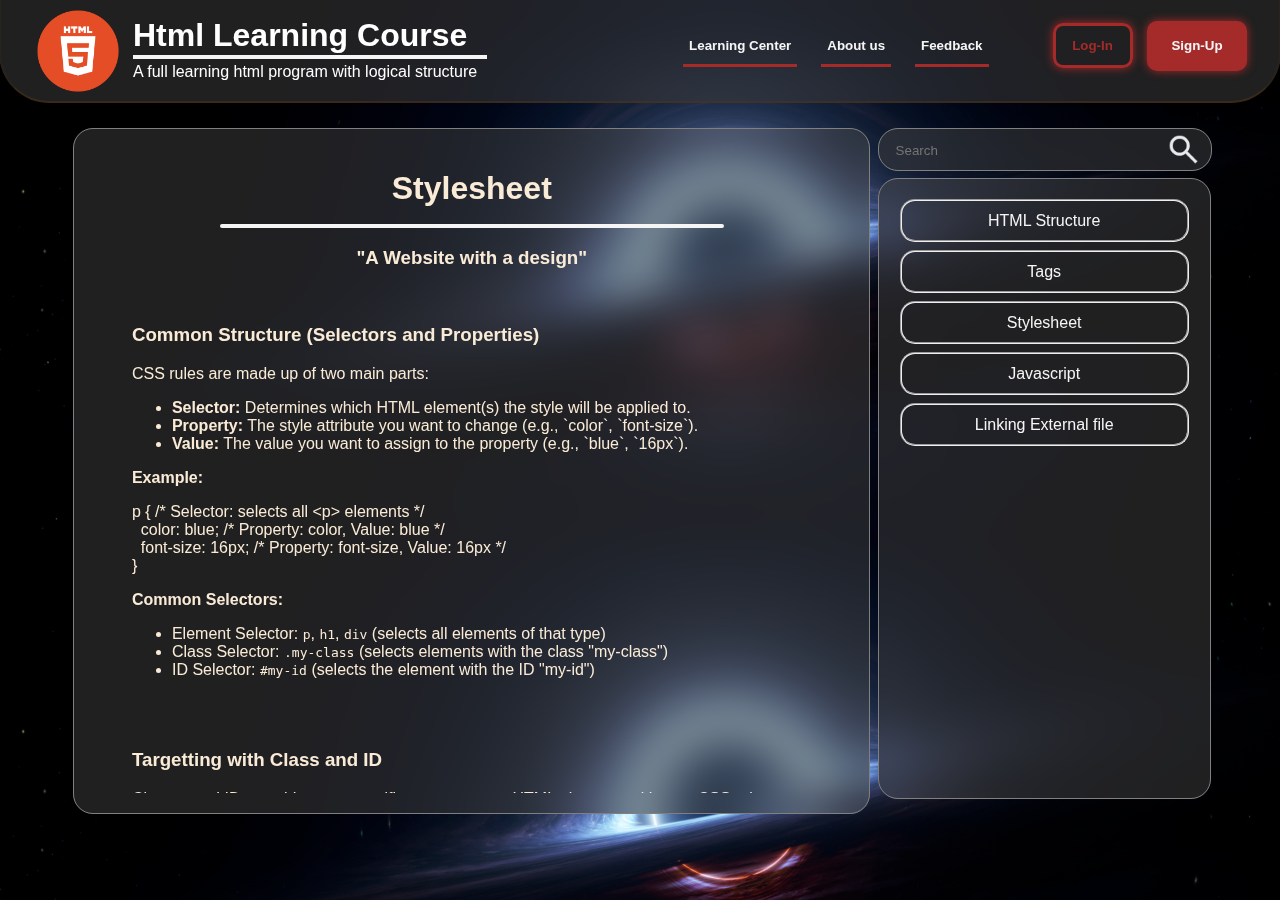
<file: Pages/Topics/Stylesheet-Page.html>
<!DOCTYPE html>
<html>
<head>
	<meta charset="utf-8">
	<meta name="viewport" content="width=device-width, initial-scale=1">
	<link rel="stylesheet" type="text/css" href="..\..\StyleSheets\Stylesheet-Page.css">
	<title>HTML Learning Course | Stylesheet</title>
</head>
<body>

<fieldset class="header">
<a class="Home-Page-Button" href="../../Main-Page.html">
<img class="logo" src="..\..\Sources\logo.png" width="90">
</a>

<div align="left" class="left-element">
<a class="Home-Page-Button" href="../../Main-Page.html" width=" 50">
<h1 unselectable="on" class="Title">Html Learning Course</h1>
<hr align="left">
<p class="Title">A full learning html program with logical structure</p>
</a>
</div>

<div align="right" class="right-element">
	<a href="../Start-Page.html"><button class="Navigation">Learning Center</button></a>
	<a href="../About-Us.html"><button class="Navigation">About us</button></a>
	<a href="../Feedback-Page.html"><button class="Navigation" id="Feedback">Feedback</button></a>
	
<a href="../Log-In.html">
	<button class="login">
		Log-In
	</button>
</a>
<a href="../Sign-Up.html">
	<button class="signup">
		Sign-Up
	</button>
</a>
</div>
</fieldset>

<div class="wholecontainer">
<fieldset class="midcontents">
<div class="mid-contents">
	<h1 align="center">Stylesheet</h1>
	<hr class="Title-Content-Separation">
	<h3 align="center">"A Website with a design"</h3>
	<br>
	<h3>Common Structure (Selectors and Properties)</h3>

<p>CSS rules are made up of two main parts:</p>

<ul>
  <li><b>Selector:</b>  Determines which HTML element(s) the style will be applied to.</li>
  <li><b>Property:</b>  The style attribute you want to change (e.g., `color`, `font-size`).</li>
  <li><b>Value:</b> The value you want to assign to the property (e.g., `blue`, `16px`).</li>
</ul>

<p><b>Example:</b></p>
<pre>p { /* Selector: selects all &lt;p&gt; elements */
  color: blue; /* Property: color, Value: blue */
  font-size: 16px; /* Property: font-size, Value: 16px */
}</pre>

<p><b>Common Selectors:</b></p>
<ul>
    <li>Element Selector: <code>p</code>, <code>h1</code>, <code>div</code> (selects all elements of that type)</li>
    <li>Class Selector: <code>.my-class</code> (selects elements with the class "my-class")</li>
    <li>ID Selector: <code>#my-id</code> (selects the element with the ID "my-id")</li>
</ul>

<br><br>
<h3>Targetting with Class and ID</h3>

<p>Classes and IDs provide more specific ways to target HTML elements with your CSS rules.</p>

<ul>
  <li><b>Class:</b> Can be used to style multiple elements that share a common characteristic.
    <br><b>HTML:</b> <code>&lt;p class="highlight"&gt;This is highlighted text.&lt;/p&gt;</code>
    <br><b>CSS:</b> <code>.highlight { color: red; }</code></li>

  <li><b>ID:</b> Used to style a single, unique element on the page.  (Only one element can have a specific ID).
    <br><b>HTML:</b> <code>&lt;div id="header"&gt;This is the header.&lt;/div&gt;</code>
    <br><b>CSS:</b> <code>#header { background-color: #f0f0f0; }</code></li>
</ul>

<br><br>
<h3>The Colon (Property-Value Separation)</h3>

<p>The colon (`:`) in CSS is used to separate the property from its value.  This is essential syntax and must be included in every CSS declaration.</p>

<p><b>Example (Correct):</b></p>
<pre>p {
  color: blue; /* Colon separates 'color' (property) from 'blue' (value) */
}</pre>

<p><b>Example (Incorrect - will not work):</b></p>
<pre>p {
  color blue; /* Missing colon */
}</pre>

<br><br>
<h3>The Double Colon (Pseudo-elements)</h3>

<p>The double colon (`::`) is used for pseudo-elements, which allow you to style specific parts of an element.</p>

<p><b>Common Pseudo-elements:</b></p>
<ul>
    <li><code>::before</code>:  Inserts content before the selected element.</li>
    <li><code>::after</code>: Inserts content after the selected element.</li>
    <li><code>::first-line</code>: Styles the first line of text in an element.</li>
    <li><code>::first-letter</code>: Styles the first letter of text in an element.</li>
</ul>

<p><b>Example:</b></p>
<pre>p::first-line {
  font-weight: bold;
}</pre>

<br><br>
<h3>-webkit- (Vendor Prefixes)</h3>

<p>Vendor prefixes (like <code>-webkit-</code>, <code>-moz-</code>, <code>-ms-</code>) were used to add experimental or browser-specific CSS features.  While many are no longer needed, understanding them is helpful when working with older code or supporting very old browsers.</p>

<p><b>Example (Older Code):</b></p>
<pre>
.box {
  -webkit-transition: all 0.5s ease; /* For older Safari versions */
  transition: all 0.5s ease; /* Standard syntax */
}
</pre>

<p>Modern CSS often doesn't require prefixes for most common properties, but it's good to be aware of their historical context.</p>

</div>
</fieldset>
<fieldset class="rightcontents">
	<div class="right-contents" id="episodeList" align="center">
	<a class="episodes" href="HTML-Structure-Page.html"><fieldset class="episodes-container" id="IndividualEpisode">HTML Structure</fieldset></a><br>
	<a class="episodes" href="Tags-Page.html"><fieldset class="episodes-container" id="IndividualEpisode">Tags</fieldset></a><br>
	<a class="episodes" href="Stylesheet-Page.html"><fieldset class="episodes-container" id="IndividualEpisode">Stylesheet</fieldset></a><br>
	<a class="episodes" href="Javascript-Page.html"><fieldset class="episodes-container" id="IndividualEpisode">Javascript</fieldset></a><br>
	<a class="episodes" href="Linking-External-File-Page.html"><fieldset class="episodes-container" id="IndividualEpisode">Linking External file</fieldset></a><br>
</div>
</fieldset>

<fieldset class="search-container">
	<input type="search" class="SearchText" id="searchInput" placeholder="Search">
	<button class="SearchButton">
		<img src="..\..\Sources\Search.png" width="37">
	</button>
</fieldset>
</div>

<script>
  const searchInput = document.getElementById('searchInput');
  const episodeList = document.getElementById('episodeList');
  const episodes = episodeList.querySelectorAll('.episodes'); // Select all episode links

  searchInput.addEventListener('input', function(event) {
    const searchTerm = event.target.value.toLowerCase();

    episodes.forEach(episode => {
      const episodeText = episode.textContent.toLowerCase(); // Get text content of the fieldset
      const fieldset = episode.querySelector('.episodes-container');  // Get the fieldset

      if (episodeText.includes(searchTerm)) {
        fieldset.style.display = 'block'; // Show the fieldset if it matches
      } else {
        fieldset.style.display = 'none';  // Hide it otherwise
      }
    });
  });
</script>
</body>
</html>
</file>
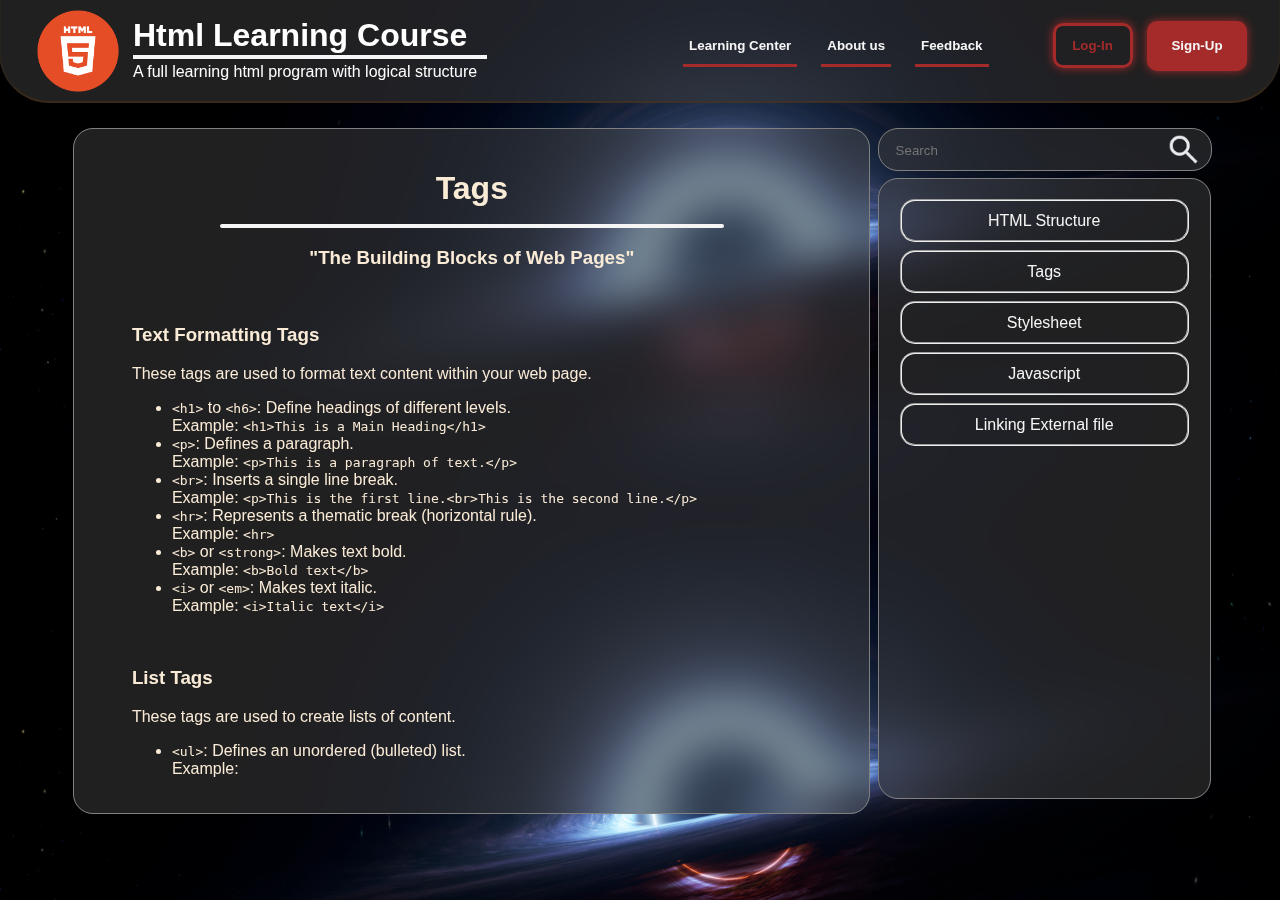
<file: Pages/Topics/Tags-Page.html>
<!DOCTYPE html>
<html>
<head>
	<meta charset="utf-8">
	<meta name="viewport" content="width=device-width, initial-scale=1">
	<link rel="stylesheet" type="text/css" href="..\..\StyleSheets\Tags-Page.css">
	<title>HTML Learning Course | Tags</title>
</head>
<body>

<fieldset class="header">
<a class="Home-Page-Button" href="../../Main-Page.html">
<img class="logo" src="..\..\Sources\logo.png" width="90">
</a>

<div align="left" class="left-element">
<a class="Home-Page-Button" href="../../Main-Page.html" width=" 50">
<h1 unselectable="on" class="Title">Html Learning Course</h1>
<hr align="left">
<p class="Title">A full learning html program with logical structure</p>
</a>
</div>

<div align="right" class="right-element">
	<a href="../Start-Page.html"><button class="Navigation">Learning Center</button></a>
	<a href="../About-Us.html"><button class="Navigation">About us</button></a>
	<a href="../Feedback-Page.html"><button class="Navigation" id="Feedback">Feedback</button></a>
	
<a href="../Log-In.html">
	<button class="login">
		Log-In
	</button>
</a>
<a href="../Sign-Up.html">
	<button class="signup">
		Sign-Up
	</button>
</a>
</div>
</fieldset>

<div class="wholecontainer">
<fieldset class="midcontents">
<div class="mid-contents">
	<h1 align="center">Tags</h1>
	<hr class="Title-Content-Separation">
	<h3 align="center">"The Building Blocks of Web Pages"</h3>
	<br>
	<h3>Text Formatting Tags</h3>

<p>These tags are used to format text content within your web page.</p>

<ul>
  <li>
    <code>&lt;h1&gt;</code> to <code>&lt;h6&gt;</code>: Define headings of different levels.
    <br>Example: <code>&lt;h1&gt;This is a Main Heading&lt;/h1&gt;</code>
  </li>
  <li>
    <code>&lt;p&gt;</code>: Defines a paragraph.
    <br>Example: <code>&lt;p&gt;This is a paragraph of text.&lt;/p&gt;</code>
  </li>
  <li>
    <code>&lt;br&gt;</code>: Inserts a single line break.
    <br>Example: <code>&lt;p&gt;This is the first line.&lt;br&gt;This is the second line.&lt;/p&gt;</code>
  </li>
  <li>
    <code>&lt;hr&gt;</code>: Represents a thematic break (horizontal rule).
    <br>Example: <code>&lt;hr&gt;</code>
  </li>
  <li>
    <code>&lt;b&gt;</code> or <code>&lt;strong&gt;</code>: Makes text bold.
    <br>Example: <code>&lt;b&gt;Bold text&lt;/b&gt;</code>
  </li>
  <li>
    <code>&lt;i&gt;</code> or <code>&lt;em&gt;</code>: Makes text italic.
    <br>Example: <code>&lt;i&gt;Italic text&lt;/i&gt;</code>
  </li>
</ul>

<br>
<h3>List Tags</h3>

<p>These tags are used to create lists of content.</p>

<ul>
    <li>
        <code>&lt;ul&gt;</code>: Defines an unordered (bulleted) list.
        <br>Example:
        <pre>&lt;ul&gt;
  &lt;li&gt;Item 1&lt;/li&gt;
  &lt;li&gt;Item 2&lt;/li&gt;
&lt;/ul&gt;</pre>
    </li>
    <li>
        <code>&lt;ol&gt;</code>: Defines an ordered (numbered) list.
        <br>Example:
        <pre>&lt;ol&gt;
  &lt;li&gt;First item&lt;/li&gt;
  &lt;li&gt;Second item&lt;/li&gt;
&lt;/ol&gt;</pre>
    </li>
    <li>
        <code>&lt;li&gt;</code>: Defines a list item within <code>&lt;ul&gt;</code> or <code>&lt;ol&gt;</code>.
        <br>Example: See examples above.
    </li>
</ul>

<br>
<h3>Link and Image Tags</h3>

<p>These tags are used to add links and images to your web pages.</p>

<ul>
  <li>
    <code>&lt;a&gt;</code>: Defines a hyperlink (link to another page or resource).
    <br>Example: <code>&lt;a href="https://www.example.com"&gt;Visit Example.com&lt;/a&gt;</code>
  </li>
  <li>
    <code>&lt;img&gt;</code>: Inserts an image.
    <br>Example: <code>&lt;img src="image.jpg" alt="Description of the image"&gt;</code>
  </li>
</ul>

<br>
<h3>Container Tags (div and span)</h3>

<p>These tags are used to group and structure content within your web pages.</p>

<ul>
  <li>
    <code>&lt;div&gt;</code>: Defines a division or section (block-level element).
    <br>Example: <code>&lt;div&gt; ... &lt;/div&gt;</code>
  </li>
  <li>
    <code>&lt;span&gt;</code>: Defines an inline element.
    <br>Example: <code>&lt;p&gt;This is a &lt;span&gt;special&lt;/span&gt; word.&lt;/p&gt;</code>
  </li>
</ul>

<br>
<h3>Video and Audio Tags</h3>

<p>These tags are used to embed multimedia content (video and audio) into your web pages.</p>

<ul>
  <li>
    <code>&lt;video&gt;</code>: Embeds video content.
    <br>Example:
    <pre>&lt;video width="640" height="360" controls&gt;
  &lt;source src="video.mp4" type="video/mp4"&gt;
  &lt;source src="video.webm" type="video/webm"&gt;
  Your browser does not support the video tag.
&lt;/video&gt;</pre>
    <ul>
        <li>
            <code>src</code> attribute: Specifies the URL of the video file.
        </li>
        <li>
            <code>type</code> attribute: Specifies the MIME type of the video (e.g., "video/mp4", "video/webm").  It's good practice to provide multiple source elements with different types for browser compatibility.
        </li>
        <li>
            <code>controls</code> attribute: Adds video controls (play, pause, volume, etc.).
        </li>
        <li>
            <code>width</code> and <code>height</code> attributes: Set the dimensions of the video player.
        </li>
    </ul>
  </li>

  <li>
    <code>&lt;audio&gt;</code>: Embeds audio content.
    <br>Example:
    <pre>&lt;audio controls&gt;
  &lt;source src="audio.mp3" type="audio/mpeg"&gt;
  &lt;source src="audio.ogg" type="audio/ogg"&gt;
  Your browser does not support the audio element.
&lt;/audio&gt;</pre>
    <ul>
        <li>
            <code>src</code> attribute: Specifies the URL of the audio file.
        </li>
        <li>
            <code>type</code> attribute: Specifies the MIME type of the audio (e.g., "audio/mpeg", "audio/ogg").  Like video, providing multiple source elements with different types is recommended.
        </li>
        <li>
            <code>controls</code> attribute: Adds audio controls.
        </li>
    </ul>
  </li>
</ul>
</div>
</fieldset>
<fieldset class="rightcontents">
	<div class="right-contents" id="episodeList" align="center">
	<a class="episodes" href="HTML-Structure-Page.html"><fieldset class="episodes-container" id="IndividualEpisode">HTML Structure</fieldset></a><br>
	<a class="episodes" href="Tags-Page.html"><fieldset class="episodes-container" id="IndividualEpisode">Tags</fieldset></a><br>
	<a class="episodes" href="Stylesheet-Page.html"><fieldset class="episodes-container" id="IndividualEpisode">Stylesheet</fieldset></a><br>
	<a class="episodes" href="Javascript-Page.html"><fieldset class="episodes-container" id="IndividualEpisode">Javascript</fieldset></a><br>
	<a class="episodes" href="Linking-External-File-Page.html"><fieldset class="episodes-container" id="IndividualEpisode">Linking External file</fieldset></a><br>
</div>
</fieldset>

<fieldset class="search-container">
	<input type="search" class="SearchText" id="searchInput" placeholder="Search">
	<button class="SearchButton">
		<img src="..\..\Sources\Search.png" width="37">
	</button>
</fieldset>
</div>

<script>
  const searchInput = document.getElementById('searchInput');
  const episodeList = document.getElementById('episodeList');
  const episodes = episodeList.querySelectorAll('.episodes'); // Select all episode links

  searchInput.addEventListener('input', function(event) {
    const searchTerm = event.target.value.toLowerCase();

    episodes.forEach(episode => {
      const episodeText = episode.textContent.toLowerCase(); // Get text content of the fieldset
      const fieldset = episode.querySelector('.episodes-container');  // Get the fieldset

      if (episodeText.includes(searchTerm)) {
        fieldset.style.display = 'block'; // Show the fieldset if it matches
      } else {
        fieldset.style.display = 'none';  // Hide it otherwise
      }
    });
  });
</script>
</body>
</html>
</file>
